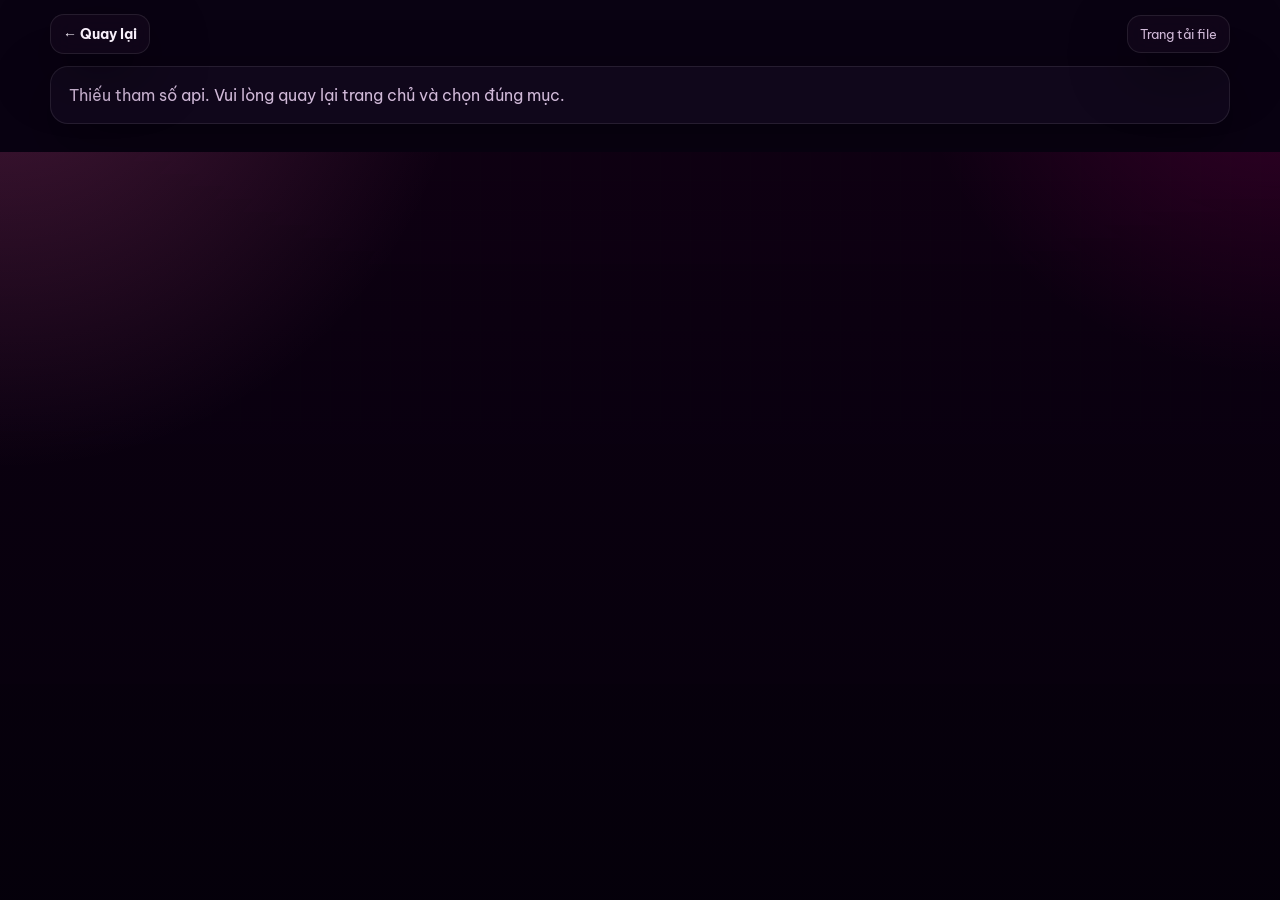
<file: download.html>
<!DOCTYPE html>
<html lang="vi">
<head>
  <meta charset="UTF-8" />
  <meta name="viewport" content="width=device-width, initial-scale=1.0" />
  <title>PminMod | Download</title>
	<link rel="icon" href="icon.ico" type="image/x-icon">
  <link href="https://fonts.googleapis.com/css2?family=Be+Vietnam+Pro:wght@400;500;600;700;800&display=swap" rel="stylesheet">
  <link rel="stylesheet" href="style/download.css">
</head>
<body>
  <video class="bg-video" autoplay muted loop playsinline>
    <source src="https://pminmod.site/ai_check_sub/vidpmin.mp4" type="video/mp4">
  </video>
  <div class="bg-overlay"></div>
  <div class="grid-overlay"></div>

  <div class="wrap">
    <div class="topbar">
      <a class="back" href="index.html">← Quay lại</a>
      <div class="top-pill">Trang tải file</div>
    </div>

    <div id="app" class="loading-box">
      <div class="sk sk-media"></div>
      <div class="sk sk-line lg"></div>
      <div class="sk sk-line md"></div>
      <div class="sk sk-line sm"></div>
    </div>
  </div>

  <script>
    const DATA_FILE = 'data.json';
    const CMT_FILE = 'cmt.json';
    const app = document.getElementById('app');

    function escapeHtml(str = '') {
      return String(str)
        .replace(/&/g, '&amp;')
        .replace(/</g, '&lt;')
        .replace(/>/g, '&gt;')
        .replace(/"/g, '&quot;')
        .replace(/'/g, '&#039;');
    }

    function getParam(name) {
      return new URL(window.location.href).searchParams.get(name);
    }

    function getYoutubeId(url = '') {
      const patterns = [
        /(?:youtube\.com\/watch\?v=)([a-zA-Z0-9_-]{11})/,
        /(?:youtu\.be\/)([a-zA-Z0-9_-]{11})/,
        /(?:youtube\.com\/embed\/)([a-zA-Z0-9_-]{11})/,
        /(?:youtube\.com\/shorts\/)([a-zA-Z0-9_-]{11})/
      ];

      for (const pattern of patterns) {
        const match = url.match(pattern);
        if (match) return match[1];
      }

      try {
        const parsed = new URL(url);
        return parsed.searchParams.get('v');
      } catch {
        return null;
      }
    }

    function normalizeGithubVideo(url = '') {
      if (!url.includes('github.com') || !url.includes('/blob/')) return url;
      return url.replace('github.com', 'raw.githubusercontent.com').replace('/blob/', '/');
    }

    function isVideoFile(url = '') {
      return /\.(mp4|webm|ogg|mov)(\?.*)?$/i.test(url);
    }

    function normalizeItem(item) {
      return {
        key: item.key || '',
        title: item['tiêu đề'] || item.title || 'Chưa có tiêu đề',
        category: item.category || 'mod-lẻ',
        video: item['link video youtube'] || item.video || '',
        download: item['link tải file'] || item.download || '#',
        thumbnail: item.thumbnail || ''
      };
    }

    function maskWord(word = '') {
      if (word.length <= 2) return word[0] + '*';
      if (word.length <= 4) return word.slice(0, 1) + '***';
      return word.slice(0, 2) + '***' + word.slice(-2);
    }

    function maskName(name = 'User') {
      const parts = name.trim().split(/\s+/);
      return parts.map(maskWord).join(' ');
    }

    function getInitials(name = 'U') {
      return name
        .trim()
        .split(/\s+/)
        .slice(0, 2)
        .map(x => x[0]?.toUpperCase() || '')
        .join('') || 'U';
    }

    function seededHash(str = '') {
      let h = 0;
      for (let i = 0; i < str.length; i++) {
        h = (h * 31 + str.charCodeAt(i)) >>> 0;
      }
      return h;
    }

    function mulberry32(a) {
      return function() {
        let t = a += 0x6D2B79F5;
        t = Math.imul(t ^ (t >>> 15), t | 1);
        t ^= t + Math.imul(t ^ (t >>> 7), t | 61);
        return ((t ^ (t >>> 14)) >>> 0) / 4294967296;
      };
    }

    function shuffleSeeded(array, seed) {
      const arr = [...array];
      const rand = mulberry32(seed || 1);
      for (let i = arr.length - 1; i > 0; i--) {
        const j = Math.floor(rand() * (i + 1));
        [arr[i], arr[j]] = [arr[j], arr[i]];
      }
      return arr;
    }

    function formatTimeAgo(minOffset = 1) {
      if (minOffset < 60) return `${minOffset} phút trước`;
      const h = Math.floor(minOffset / 60);
      if (h < 24) return `${h} giờ trước`;
      const d = Math.floor(h / 24);
      return `${d} ngày trước`;
    }

    function renderMedia(item) {
      const ytId = getYoutubeId(item.video);
      const videoUrl = normalizeGithubVideo(item.video || '');

      if (ytId) {
        return `
          <div class="badge">YouTube</div>
          <iframe
            src="https://www.youtube.com/embed/${ytId}?rel=0&playsinline=1"
            title="${escapeHtml(item.title)}"
            allow="accelerometer; autoplay; clipboard-write; encrypted-media; gyroscope; picture-in-picture; web-share"
            allowfullscreen>
          </iframe>
        `;
      }

      if (isVideoFile(videoUrl)) {
        return `
          <div class="badge">Video</div>
          <video controls preload="metadata" playsinline>
            <source src="${escapeHtml(videoUrl)}">
          </video>
        `;
      }

      if (item.thumbnail) {
        return `
          <div class="badge">Thumbnail</div>
          <img src="${escapeHtml(item.thumbnail)}" alt="${escapeHtml(item.title)}">
        `;
      }

      return `<div class="preview-empty">Không có preview</div>`;
    }

    function normalizeComment(c, index = 0) {
      return {
        id: c.id || `cmt-${index + 1}`,
        name: c.name || 'User ẩn danh',
        text: c.text || '',
        avatar: c.avatar || '',
        image: c.image || '',
        replies: Array.isArray(c.replies) ? c.replies : [],
        likes: typeof c.likes === 'number' ? c.likes : Math.floor(Math.random() * 80) + 1,
        time: c.time || ''
      };
    }

    function renderReply(reply) {
      const masked = maskName(reply.name);
      const avatar = reply.avatar
        ? `<img src="${escapeHtml(reply.avatar)}" alt="${escapeHtml(masked)}">`
        : escapeHtml(getInitials(reply.name));

      return `
        <div class="reply">
          <div class="avatar small">${avatar}</div>
          <div class="comment-body">
            <div class="comment-top">
              <div class="comment-name">${escapeHtml(masked)}</div>
              <div class="comment-time">${escapeHtml(reply.time)}</div>
            </div>
            <div class="comment-text">${escapeHtml(reply.text)}</div>
            ${reply.image ? `<img class="comment-img" src="${escapeHtml(reply.image)}" alt="reply image">` : ''}
            <div class="comment-actions">
              <span>Thích</span>
              <span>Phản hồi</span>
            </div>
          </div>
        </div>
      `;
    }

    function renderComment(comment) {
      const masked = maskName(comment.name);
      const avatar = comment.avatar
        ? `<img src="${escapeHtml(comment.avatar)}" alt="${escapeHtml(masked)}">`
        : escapeHtml(getInitials(comment.name));

      return `
        <div class="comment-card" data-comment-id="${escapeHtml(comment.id)}">
          <div class="avatar">${avatar}</div>

          <div class="comment-body">
            <div class="comment-top">
              <div class="comment-name">${escapeHtml(masked)}</div>
              <div class="comment-time">${escapeHtml(comment.time)}</div>
            </div>

            <div class="comment-text">${escapeHtml(comment.text)}</div>
            ${comment.image ? `<img class="comment-img" src="${escapeHtml(comment.image)}" alt="comment image">` : ''}

            <div class="comment-actions">
              <span>👍 ${comment.likes}</span>
              <span>Phản hồi</span>
              <span>Hữu ích</span>
            </div>

            ${comment.replies.length ? `
              <div class="reply-list">
                ${comment.replies.map(renderReply).join('')}
              </div>
            ` : ''}
          </div>
        </div>
      `;
    }

    function buildCommentPool(rawComments, itemKey) {
      const normalized = rawComments.map(normalizeComment);

      const byKey = normalized.filter(c => {
        if (!c.postKeys) return true;
        return Array.isArray(c.postKeys) && c.postKeys.includes(itemKey);
      });

      const pool = byKey.length ? byKey : normalized;
      const seed = seededHash(itemKey);
      const shuffled = shuffleSeeded(pool, seed);

      return shuffled.map((c, i) => ({
        ...c,
        likes: c.likes ?? (10 + ((seed + i * 17) % 90)),
        time: c.time || formatTimeAgo(2 + ((seed + i * 13) % 240)),
        replies: (c.replies || []).map((r, idx) => ({
          name: r.name || 'User',
          text: r.text || '',
          avatar: r.avatar || '',
          image: r.image || '',
          time: r.time || formatTimeAgo(4 + ((seed + idx * 7) % 180))
        }))
      }));
    }

    function createFakeRealtimeComment(seedBase, count) {
      const names = ['An Mod', 'Huy Gamer', 'Linh Cute', 'Kha Mobile', 'Mi***na', 'Tuấn Test'];
      const texts = [
        'Mới tải xong, chạy ổn nha.',
        'Ai máy yếu vẫn dùng được nhé.',
        'Bản này đẹp thật đó admin.',
        'Có reup thêm bản khác không ạ?',
        'Mình vừa test, chưa thấy lỗi.',
        'Video xem trước rõ dễ chọn thật.'
      ];

      const rand = mulberry32(seedBase + count * 99);
      const name = names[Math.floor(rand() * names.length)];
      const text = texts[Math.floor(rand() * texts.length)];

      return {
        id: `rt-${Date.now()}-${count}`,
        name,
        text,
        avatar: '',
        image: '',
        likes: Math.floor(rand() * 20) + 1,
        time: 'vừa xong',
        replies: []
      };
    }

    function setupCommentsUI(commentPool) {
      const listEl = document.getElementById('commentList');
      const loadMoreBtn = document.getElementById('loadMoreBtn');
      const fakeForm = document.getElementById('fakeCommentForm');
      const fakeInput = document.getElementById('fakeCommentInput');

      let shown = 0;
      const step = 4;
      const seed = commentPool.length ? seededHash(commentPool[0].id + shown) : 1;

      function renderNextBatch() {
        const batch = commentPool.slice(shown, shown + step);
        if (!batch.length) {
          loadMoreBtn.classList.add('hidden');
          return;
        }

        listEl.insertAdjacentHTML('beforeend', batch.map(renderComment).join(''));
        shown += batch.length;

        if (shown >= commentPool.length) {
          loadMoreBtn.classList.add('hidden');
        }
      }

      renderNextBatch();

      loadMoreBtn.addEventListener('click', renderNextBatch);

      fakeForm.addEventListener('submit', (e) => {
        e.preventDefault();
        const value = fakeInput.value.trim();
        if (!value) return;

        const fake = {
          id: `self-${Date.now()}`,
          name: 'Người dùng mới',
          text: value,
          avatar: '',
          image: '',
          likes: 0,
          time: 'vừa xong',
          replies: [
            {
              name: 'Admin hỗ trợ',
              text: 'Mình đã ghi nhận, bạn tải thử bản mới nhất nhé.',
              avatar: '',
              image: '',
              time: '1 phút trước'
            }
          ]
        };

        listEl.insertAdjacentHTML('afterbegin', renderComment(fake));
        fakeInput.value = '';
      });

      let realtimeCount = 0;
      setInterval(() => {
        if (realtimeCount >= 3) return;
        realtimeCount += 1;
        const fakeRealtime = createFakeRealtimeComment(seed, realtimeCount);
        listEl.insertAdjacentHTML('afterbegin', renderComment(fakeRealtime));
      }, 18000);

      const sentinel = document.getElementById('commentSentinel');
      if ('IntersectionObserver' in window) {
        const observer = new IntersectionObserver((entries) => {
          if (entries[0].isIntersecting && shown < commentPool.length) {
            renderNextBatch();
          }
        }, { rootMargin: '180px' });

        observer.observe(sentinel);
      }
    }

    function renderError(message) {
      app.className = 'error-box';
      app.innerHTML = escapeHtml(message);
    }

    async function init() {
      const apiKey = getParam('api');

      if (!apiKey) {
        renderError('Thiếu tham số api. Vui lòng quay lại trang chủ và chọn đúng mục.');
        return;
      }

      try {
        const [dataRes, cmtRes] = await Promise.all([
          fetch(DATA_FILE, { cache: 'no-store' }),
          fetch(CMT_FILE, { cache: 'no-store' })
        ]);

        if (!dataRes.ok) throw new Error('Không đọc được data.json');
        if (!cmtRes.ok) throw new Error('Không đọc được cmt.json');

        const rawData = await dataRes.json();
        const rawComments = await cmtRes.json();

        const items = rawData.map(normalizeItem);
        const item = items.find(x => String(x.key) === String(apiKey));

        if (!item) {
          renderError(`Không tìm thấy dữ liệu cho key: ${apiKey}`);
          return;
        }

        const commentPool = buildCommentPool(rawComments, item.key);

        app.className = '';
        app.innerHTML = `
          <div class="layout">
            <section class="panel">
              <div class="preview">${renderMedia(item)}</div>

              <div class="body">
                <h1 class="title">${escapeHtml(item.title)}</h1>
                <p class="text">Đây là trang tải file riêng cho mục này. Bên dưới là khu bình luận mô phỏng kiểu mạng xã hội để trang nhìn tự nhiên hơn.</p>

                <div class="row">
                  <span class="pill">Key: ${escapeHtml(item.key)}</span>
                  <span class="pill">Danh mục: ${escapeHtml(item.category)}</span>
                </div>

                <div class="section">
                  <h2 class="section-title">Tham gia bình luận</h2>

                  <form id="fakeCommentForm" class="fake-login-box">
                    <div class="fake-user">
                      <div class="avatar gradient">U</div>
                      <div>
                        <div class="fake-user-name">Tài khoản khách</div>
                        <div class="fake-user-sub">Đăng nhập mô phỏng để bình luận</div>
                      </div>
                    </div>

                    <textarea id="fakeCommentInput" class="fake-textarea" placeholder="Viết bình luận của bạn..."></textarea>

                    <div class="fake-actions">
                      <button type="button" class="ghost-btn">Đăng nhập giả</button>
                      <button type="submit" class="submit-btn">Gửi bình luận</button>
                    </div>
                  </form>
                </div>

                <div class="section">
                  <h2 class="section-title">Bình luận nổi bật</h2>
                  <div id="commentList" class="comments"></div>
                  <div id="commentSentinel"></div>
                  <button id="loadMoreBtn" class="load-more-btn" type="button">Xem thêm bình luận</button>
                </div>
              </div>
            </section>

            <aside class="panel">
              <div class="body">
                <h2 class="section-title side-title">Tải file mod</h2>
                <p class="text">Bấm nút dưới đây để mở link tải file đã khai báo trong JSON.</p>

                <a class="download-btn" href="${escapeHtml(item.download)}" target="_blank" rel="noopener noreferrer">Tải file ngay</a>
                <a class="secondary-btn" href="${escapeHtml(item.video || '#')}" target="_blank" rel="noopener noreferrer">Mở video gốc</a>

                <div class="info-box"><b>Link video:</b><br>${escapeHtml(item.video || 'Không có')}</div>
                <div class="info-box"><b>Link tải:</b><br>${escapeHtml(item.download)}</div>
                <div class="info-box"><b>Ghi chú:</b><br>Khu bình luận đang lấy từ <code>cmt.json</code>, có random theo từng key để hạn chế trùng lặp quá nhiều giữa các bài.</div>
              </div>
            </aside>
          </div>
        `;

        setupCommentsUI(commentPool);
      } catch (err) {
        renderError(err.message || 'Đã xảy ra lỗi.');
      }
    }

    init();
  </script>
</body>
</html>
</file>
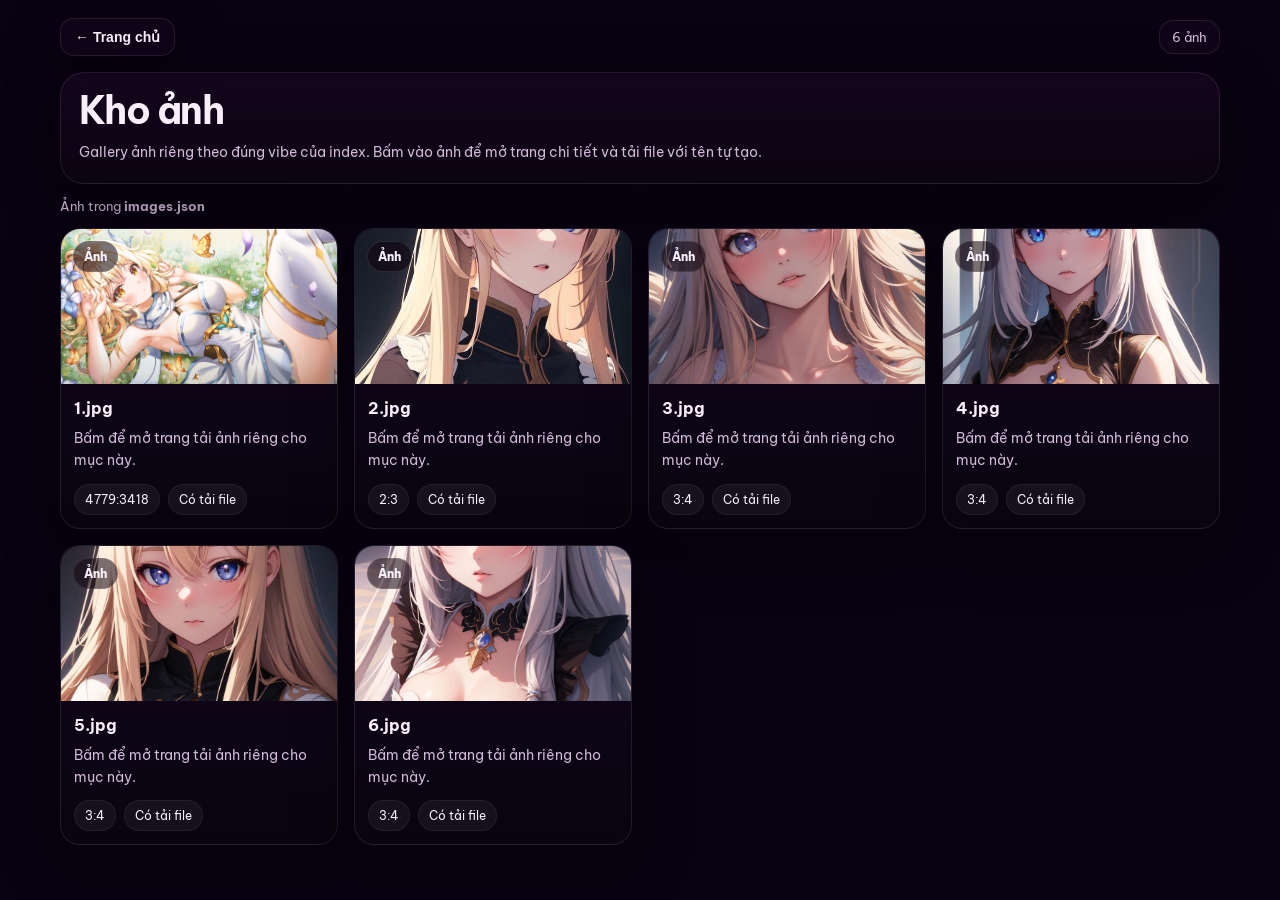
<file: ai/gallery.html>
<!DOCTYPE html>
<html lang="vi">
	<head>
		<meta charset="UTF-8" />
		<meta name="viewport" content="width=device-width, initial-scale=1.0" />
		<title>Pmin Gi | Gallery</title>
		<link rel="icon" href="../icon.ico" type="image/x-icon">
			<link href="https://fonts.googleapis.com/css2?family=Be+Vietnam+Pro:wght@400;500;600;700;800&display=swap" rel="stylesheet">
				<link rel="stylesheet" href="style/src-gallery.css">
</head>
	<body>
		<video class="bg-video" autoplay="" muted="" loop="" playsinline="">
			<source src="https://pminmod.site/ai_check_sub/vidpmin.mp4" type="video/mp4" />
		</video>
		<div class="bg-overlay"></div>
		<div class="grid-overlay"></div>

		<div class="app">
			<main class="main">
				<div class="topbar">
					<button id="backBtn" class="back-btn" type="button">← Trang chủ</button>
					<div class="topbar-right">
						<div id="countText" class="stat-pill">Đang tải...</div>
					</div>
				</div>

				<section class="hero" id="heroBox">
					<h2>Kho ảnh</h2>
					<p>
						Gallery ảnh riêng theo đúng vibe của index. Bấm vào ảnh để mở trang chi tiết và tải file với tên tự tạo.
					</p>
				</section>

				<div id="galleryPage">
					<div class="toolbar-inline">
						<div class="left">
							<div class="category-text">
								Ảnh trong <b>images.json</b>
							</div>
						</div>
					</div>

					<div id="grid" class="grid"></div>
				</div>

				<div id="detailPage" class="hidden">
					<div class="toolbar-inline">
						<div class="left">
							<div id="detailMeta" class="category-text">Chi tiết ảnh</div>
						</div>
					</div>

					<section class="detail-card">
						<div class="detail-media">
							<img id="img" alt="Ảnh chi tiết" />
						</div>

						<div class="detail-content">
							<h3 id="name" class="detail-title"></h3>
							<p class="detail-desc">Ảnh được hiển thị trọn khung, không cắt mất phần nào. Bấm nút dưới để tải trực tiếp về máy.</p>

							<div id="detailInfoRow" class="meta-row"></div>

							<div class="row">
								<button id="downloadBtn" class="btn primary" type="button">⬇ Tải ảnh</button>
							</div>
						</div>
					</section>
				</div>

				<div id="errorBox" class="message hidden"></div>
			</main>
		</div>

		<script>
			const IMAGE_DIR = 'src/';
			const JSON_FILE = 'images.json';

			let images = [];
			const imageInfoCache = new Map();

			const galleryPage = document.getElementById('galleryPage');
			const detailPage = document.getElementById('detailPage');
			const gridEl = document.getElementById('grid');
			const imgEl = document.getElementById('img');
			const nameEl = document.getElementById('name');
			const detailMeta = document.getElementById('detailMeta');
			const detailInfoRow = document.getElementById('detailInfoRow');
			const downloadBtn = document.getElementById('downloadBtn');
			const backBtn = document.getElementById('backBtn');
			const countText = document.getElementById('countText');
			const errorBox = document.getElementById('errorBox');
			const heroBox = document.getElementById('heroBox');

			function getParam(name) {
			return new URL(window.location.href).searchParams.get(name);
			}

			function setParam(name, value) {
			const url = new URL(window.location.href);
			if (value) url.searchParams.set(name, value);
			else url.searchParams.delete(name);
			history.pushState({}, '', url);
			}

			function escapeHtml(str = '') {
			return String(str)
			.replace(/&/g, '&amp;')
			.replace(/</g, '&lt;')
			.replace(/>/g, '&gt;')
			.replace(/"/g, '&quot;')
			.replace(/'/g, '&#039;');
			}

			function gcd(a, b) {
			a = Math.abs(a);
			b = Math.abs(b);
			while (b) {
			const t = b;
			b = a % b;
			a = t;
			}
			return a || 1;
			}

			function getAspectRatioText(width, height) {
			if (!width || !height) return 'Chưa rõ tỉ lệ';
			const d = gcd(width, height);
			return `${width / d}:${height / d}`;
			}

			function getImageUrl(file) {
			return IMAGE_DIR + encodeURIComponent(file);
			}

			function getCleanFileName(name = '') {
			return String(name).split('?')[0];
			}

			async function getImageSize(src) {
			if (imageInfoCache.has(src)) {
			return imageInfoCache.get(src);
			}

			const promise = new Promise((resolve) => {
			const img = new Image();
			img.onload = () => {
			resolve({
			width: img.naturalWidth,
			height: img.naturalHeight,
			ratioText: getAspectRatioText(img.naturalWidth, img.naturalHeight)
			});
			};
			img.onerror = () => {
			resolve({
			width: 0,
			height: 0,
			ratioText: 'Chưa rõ tỉ lệ'
			});
			};
			img.src = src;
			});

			imageInfoCache.set(src, promise);
			return promise;
			}

			async function loadImages() {
			const res = await fetch(JSON_FILE, { cache: 'no-store' });
			if (!res.ok) throw new Error('Không đọc được images.json');
			images = await res.json();
			if (!Array.isArray(images)) {
			throw new Error('images.json phải là một mảng tên file ảnh');
			}
			}

			function updateCount() {
			countText.textContent = `${images.length} ảnh`;
			}

			function updateBackButton() {
			const img = getParam('img');
			backBtn.textContent = img ? '← Quay lại gallery' : '← Trang chủ';
			}

			async function renderGallery() {
			gridEl.innerHTML = images.map(file => `
			<a class="card" href="?img=${encodeURIComponent(file)}" data-file="${encodeURIComponent(file)}">
				<div class="media">
					<div class="badge">Ảnh</div>
					<img src="${getImageUrl(file)}" alt="${escapeHtml(file)}" loading="lazy">
                  </div>
				<div class="content">
					<h3 class="title">${escapeHtml(file)}</h3>
					<p class="desc">Bấm để mở trang tải ảnh riêng cho mục này.</p>
					<div class="row">
						<span class="pill ratio-pill">Đang đọc tỉ lệ...</span>
						<span class="pill">Có tải file</span>
					</div>
				</div>
			</a>
			`).join('');

			const cards = [...gridEl.querySelectorAll('.card')];

			cards.forEach(card => {
			card.addEventListener('click', (e) => {
			e.preventDefault();
			const file = decodeURIComponent(card.dataset.file);
			openDetail(file);
			});
			});

			for (const card of cards) {
			const file = decodeURIComponent(card.dataset.file);
			const src = getImageUrl(file);
			const info = await getImageSize(src);
			const ratioPill = card.querySelector('.ratio-pill');
			if (ratioPill) {
			ratioPill.textContent = info.ratioText;
			}
			}
			}

			async function openDetail(file) {
			setParam('img', file);

			heroBox.classList.add('hidden');
			galleryPage.classList.add('hidden');
			detailPage.classList.remove('hidden');

			const imageUrl = getImageUrl(file);

			nameEl.textContent = file;
			detailMeta.textContent = `Chi tiết: ${file}`;
			imgEl.src = imageUrl;
			imgEl.alt = file;

			detailInfoRow.innerHTML = `
			<span class="meta-pill">Đang đọc tỉ lệ...</span>
			`;

			const info = await getImageSize(imageUrl);
			detailInfoRow.innerHTML = `
			<span class="meta-pill">Tỉ lệ: ${escapeHtml(info.ratioText)}</span>
			<span class="meta-pill">Kích thước: ${info.width} × ${info.height}</span>
			<span class="meta-pill">Không crop ảnh</span>
			`;

			downloadBtn.onclick = () => {
			downloadImage(imageUrl, file, downloadBtn);
			};

			updateBackButton();
			window.scrollTo({ top: 0, behavior: 'smooth' });
			}

			function openGallery() {
			setParam('img', '');

			detailPage.classList.add('hidden');
			galleryPage.classList.remove('hidden');
			heroBox.classList.remove('hidden');

			updateBackButton();
			window.scrollTo({ top: 0, behavior: 'smooth' });
			}

			async function downloadImage(url, name, btn) {
			const old = btn.innerText;

			try {
			btn.disabled = true;
			btn.innerText = 'Đang tải...';

			const res = await fetch(url);
			if (!res.ok) throw new Error();

			const blob = await res.blob();
			const objUrl = URL.createObjectURL(blob);

			let ext = 'jpg';
			const cleanName = getCleanFileName(name);
			const parts = cleanName.split('.');
			if (parts.length > 1) {
			ext = parts.pop().toLowerCase();
			}

			const now = new Date();
			const date =
			now.getFullYear() + '-' +
			String(now.getMonth() + 1).padStart(2, '0') + '-' +
			String(now.getDate()).padStart(2, '0');

			const random = Math.random().toString(36).substring(2, 7).toUpperCase();
			const fileName = `pminmod-${date}-${random}.${ext}`;

			const a = document.createElement('a');
			a.href = objUrl;
			a.download = fileName;
			document.body.appendChild(a);
			a.click();
			a.remove();

			URL.revokeObjectURL(objUrl);
			btn.innerText = '✔ Đã tải';
			} catch (err) {
			console.error(err);
			btn.innerText = '⚠ Lỗi tải';
			}

			setTimeout(() => {
			btn.innerText = old;
			btn.disabled = false;
			}, 1500);
			}

			function handleBack() {
			const img = getParam('img');
			if (img) {
			openGallery();
			} else {
			window.location.href = '../index.html';
			}
			}

			async function init() {
			try {
			await loadImages();
			updateCount();

			const file = getParam('img');
			await renderGallery();

			if (file && images.includes(file)) {
			await openDetail(file);
			} else {
			openGallery();
			}

			backBtn.onclick = handleBack;
			} catch (err) {
			console.error(err);
			errorBox.classList.remove('hidden');
			errorBox.textContent = err.message || 'Đã xảy ra lỗi.';
			heroBox.classList.add('hidden');
			galleryPage.classList.add('hidden');
			detailPage.classList.add('hidden');
			countText.textContent = 'Lỗi';
			}
			}

			window.addEventListener('popstate', async () => {
			const file = getParam('img');
			if (file && images.includes(file)) {
			await openDetail(file);
			} else {
			openGallery();
			}
			});

			init();
		</script>
	</body>
</html>
</file>
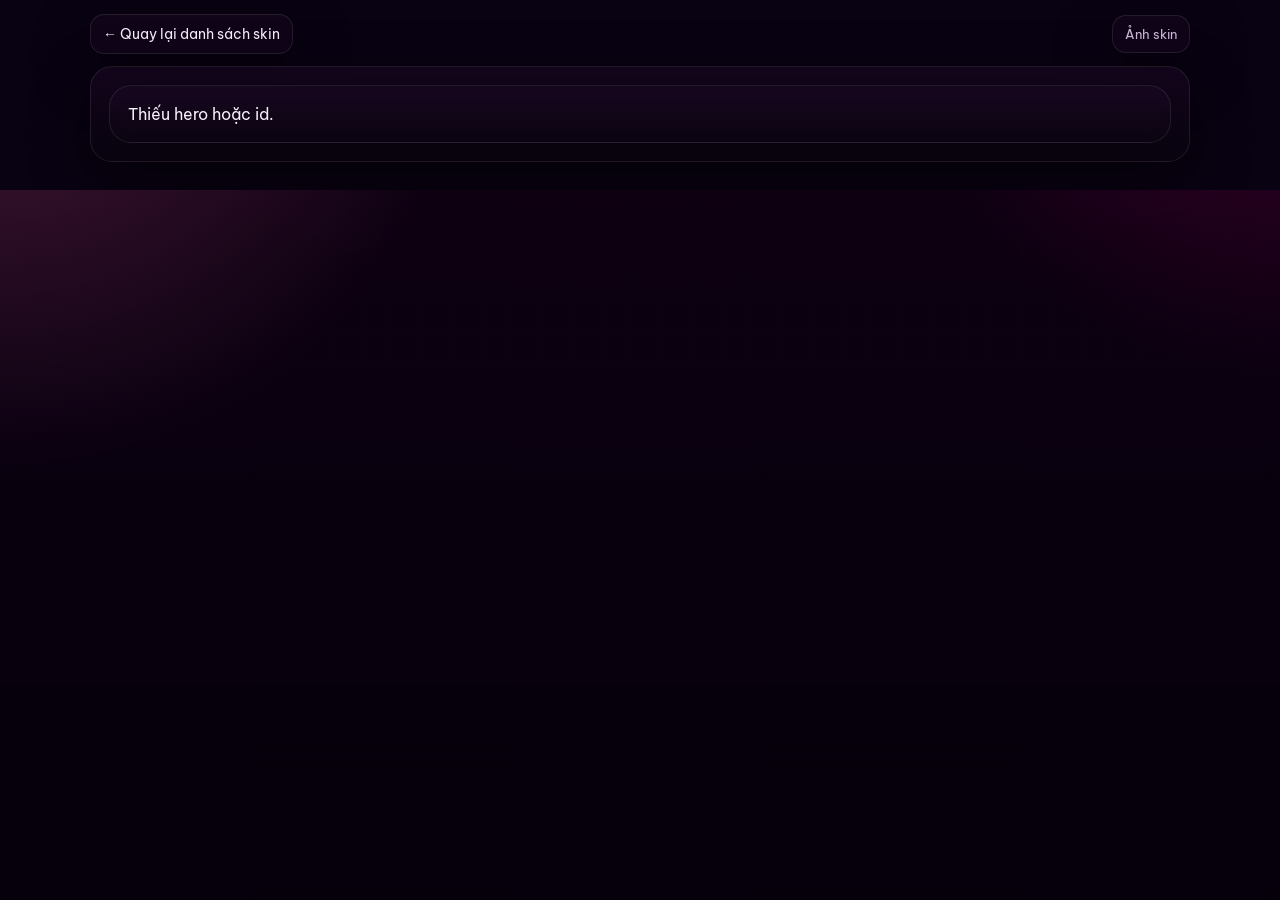
<file: lq/skin-detail.html>
<!DOCTYPE html>
<html lang="vi">
	<head>
		<meta charset="UTF-8" />
		<meta name="viewport" content="width=device-width, initial-scale=1.0" />
		<title>Pmin Gi | Ảnh skin</title>
		<link rel="icon" href="../icon.ico" type="image/x-icon">
			<link href="https://fonts.googleapis.com/css2?family=Be+Vietnam+Pro:wght@400;500;600;700;800&display=swap" rel="stylesheet">
				<style>
					:root {
					--bg-dark: #090212;
					--panel: rgba(20, 7, 28, 0.74);
					--panel-2: rgba(18, 9, 30, 0.86);
					--text: #f7effa;
					--muted: #d0b9d8;
					--line: rgba(255,255,255,0.09);
					--pink: #ff5db1;
					--pink-2: #ff8ec8;
					--shadow: 0 20px 60px rgba(0,0,0,0.38);
					--glow: 0 0 0 1px rgba(255, 93, 177, 0.16), 0 0 24px rgba(255, 93, 177, 0.18), 0 16px 40px rgba(0,0,0,0.28);
					}

					* {
					box-sizing: border-box;
					}

					html, body {
					margin: 0;
					min-height: 100%;
					font-family: 'Be Vietnam Pro', Arial, Helvetica, sans-serif;
					color: var(--text);
					background: var(--bg-dark);
					overflow-x: hidden;
					}

					body {
					position: relative;
					}

					a {
					color: inherit;
					text-decoration: none;
					}

					.bg-video {
					position: fixed;
					inset: 0;
					width: 100%;
					height: 100%;
					object-fit: cover;
					z-index: -3;
					opacity: 0.34;
					pointer-events: none;
					filter: saturate(1.12) brightness(0.92);
					}

					.bg-overlay {
					position: fixed;
					inset: 0;
					z-index: -2;
					pointer-events: none;
					background: radial-gradient(circle at top left, rgba(255, 105, 180, 0.24), transparent 30%), radial-gradient(circle at top right, rgba(255, 0, 150, 0.18), transparent 24%), linear-gradient(180deg, rgba(20, 0, 20, 0.70) 0%, rgba(10, 0, 15, 0.84) 50%, rgba(5, 0, 10, 0.94) 100%);
					}

					.grid-overlay {
					position: fixed;
					inset: 0;
					z-index: -1;
					pointer-events: none;
					background-image: linear-gradient(rgba(255,255,255,0.016) 1px, transparent 1px), linear-gradient(90deg, rgba(255,255,255,0.016) 1px, transparent 1px);
					background-size: 30px 30px;
					mask-image: linear-gradient(to bottom, rgba(255,255,255,0.28), transparent 85%);
					}

					.wrap {
					width: min(1100px, calc(100% - 24px));
					margin: 0 auto;
					padding: 14px 0 28px;
					}

					.topbar {
					display: flex;
					align-items: center;
					justify-content: space-between;
					gap: 10px;
					margin-bottom: 12px;
					}

					.back-btn,
					.top-pill,
					.badge {
					padding: 10px 12px;
					border-radius: 14px;
					border: 1px solid var(--line);
					background: var(--panel);
					box-shadow: var(--shadow);
					backdrop-filter: blur(12px);
					font-size: 14px;
					}

					.top-pill,
					.badge {
					color: var(--muted);
					font-size: 13px;
					}

					.loading-box,
					.error-box,
					.detail-card {
					border-radius: 22px;
					border: 1px solid var(--line);
					background: linear-gradient(180deg, rgba(25, 8, 34, 0.72), rgba(11, 4, 17, 0.80));
					box-shadow: var(--shadow);
					backdrop-filter: blur(12px);
					}

					.loading-box,
					.error-box {
					padding: 18px;
					}

					.detail-card {
					overflow: hidden;
					}

					.image-wrap {
					aspect-ratio: 16 / 9;
					background: #140712;
					}

					.image-wrap img {
					width: 100%;
					height: 100%;
					object-fit: cover;
					display: block;
					}

					.detail-body {
					padding: 18px;
					}

					.badge-row {
					display: flex;
					flex-wrap: wrap;
					gap: 10px;
					margin-bottom: 14px;
					}

					.detail-body h1 {
					margin: 0 0 10px;
					font-size: clamp(28px, 4vw, 40px);
					line-height: 1.08;
					}

					.detail-body p {
					margin: 0;
					color: var(--muted);
					line-height: 1.7;
					font-size: 14px;
					}

					.download-btn {
					display: inline-flex;
					margin-top: 16px;
					padding: 12px 16px;
					border-radius: 14px;
					background: linear-gradient(135deg, var(--pink), var(--pink-2));
					color: #2a0419;
					font-weight: 800;
					text-decoration: none;
					box-shadow: var(--glow);
					border: none;
					cursor: pointer;
					}

					.download-btn:disabled {
					opacity: 0.75;
					cursor: not-allowed;
					}

					@media (max-width: 720px) {
					.wrap {
					width: min(100% - 16px, 1100px);
					padding: 10px 0 20px;
					}

					.topbar {
					flex-wrap: wrap;
					}

					.detail-body {
					padding: 14px;
					}

					.detail-body h1 {
					font-size: 24px;
					}
					}
				</style>
			</head>
	<body>
		<video class="bg-video" autoplay="" muted="" loop="" playsinline="">
			<source src="https://pminmod.site/ai_check_sub/vidpmin.mp4" type="video/mp4" />
		</video>
		<div class="bg-overlay"></div>
		<div class="grid-overlay"></div>

		<div class="wrap">
			<div class="topbar">
				<a id="backBtn" href="skin-gallery.html" class="back-btn">← Quay lại danh sách skin</a>
				<div class="top-pill">Ảnh skin</div>
			</div>

			<div id="app" class="loading-box">Đang tải...</div>
		</div>

		<script>
			const SKINS_FILE = 'skins.json';
			const app = document.getElementById('app');
			const backBtn = document.getElementById('backBtn');

			function escapeHtml(str = '') {
			return String(str)
			.replace(/&/g, '&amp;')
			.replace(/</g, '&lt;')
			.replace(/>/g, '&gt;')
			.replace(/"/g, '&quot;')
			.replace(/'/g, '&#039;');
			}

			function getParam(name) {
			return new URL(window.location.href).searchParams.get(name) || '';
			}

			function slugifyHeroName(name) {
			return name
			.normalize('NFD')
			.replace(/[\u0300-\u036f]/g, '')
			.replace(/đ/g, 'd')
			.replace(/[^a-zA-Z0-9]+/g, '-')
			.replace(/^-+|-+$/g, '')
			.toLowerCase();
			}

			function safeFileName(str = '') {
			return String(str)
			.normalize('NFD')
			.replace(/[\u0300-\u036f]/g, '')
			.replace(/[^a-zA-Z0-9-_ ]+/g, '')
			.trim()
			.replace(/\s+/g, '-');
			}

			function getSkinImageUrl(skinId) {
			return `https://dl.ops.kgtw.garenanow.com/CHT/HeroTrainingLoadingNew_B36/${skinId}.jpg`;
			}

			async function downloadImage(url, filename, buttonEl) {
			const oldText = buttonEl.textContent;

			try {
			buttonEl.disabled = true;
			buttonEl.textContent = 'Đang tải...';

			const res = await fetch(url);

			if (!res.ok) throw new Error('Không tải được ảnh');

			const blob = await res.blob();
			const blobUrl = URL.createObjectURL(blob);

			const a = document.createElement('a');
			a.href = blobUrl;
			a.download = filename;
			document.body.appendChild(a);
			a.click();
			a.remove();

			URL.revokeObjectURL(blobUrl);
			buttonEl.textContent = 'Đã tải';
			} catch (err) {
			const a = document.createElement('a');
			a.href = url;
			a.target = '_blank';
			a.rel = 'noopener';
			document.body.appendChild(a);
			a.click();
			a.remove();

			buttonEl.textContent = 'Mở ảnh...';
			}

			setTimeout(() => {
			buttonEl.textContent = oldText;
			buttonEl.disabled = false;
			}, 1200);
			}

			async function init() {
			const hero = getParam('hero');
			const id = getParam('id');

			if (!hero || !id) {
			app.innerHTML = `<div class="error-box">Thiếu hero hoặc id.</div>`;
			return;
			}

			backBtn.href = `skin-list.html?hero=${encodeURIComponent(slugifyHeroName(hero))}`;

			try {
			const res = await fetch(SKINS_FILE, { cache: 'no-store' });
			if (!res.ok) throw new Error('Không đọc được skins.json');

			const skinsData = await res.json();
			const heroData = skinsData[hero];

			if (!heroData || !heroData[id]) {
			throw new Error('Không tìm thấy skin.');
			}

			const skinName = heroData[id];
			const imageUrl = getSkinImageUrl(id);
			const fileName = `${safeFileName(hero)}-${safeFileName(skinName)}-${id}.jpg`;

			app.className = '';
			app.innerHTML = `
			<section class="detail-card">
				<div class="image-wrap">
					<img
						src="${imageUrl}"
						alt="${escapeHtml(skinName)}"
						loading="lazy"
						onerror="this.src='https://via.placeholder.com/1280x720?text=${encodeURIComponent(id)}';"
                            />
				</div>

				<div class="detail-body">
					<div class="badge-row">
						<span class="badge">Hero: ${escapeHtml(hero)}</span>
						<span class="badge">ID: ${escapeHtml(id)}</span>
					</div>

					<h1>${escapeHtml(skinName)}</h1>
					<p>Trang tải ảnh riêng cho skin này. Ảnh hiển thị theo khung 16:9.</p>

					<button id="downloadBtn" class="download-btn" type="button">
						Tải ảnh
					</button>
				</div>
			</section>
			`;

			const downloadBtn = document.getElementById('downloadBtn');
			downloadBtn.addEventListener('click', () => {
			downloadImage(imageUrl, fileName, downloadBtn);
			});
			} catch (err) {
			app.innerHTML = `<div class="error-box">${escapeHtml(err.message || 'Đã xảy ra lỗi.')}</div>`;
			}
			}

			init();
		</script>
	</body>
</html>
</file>
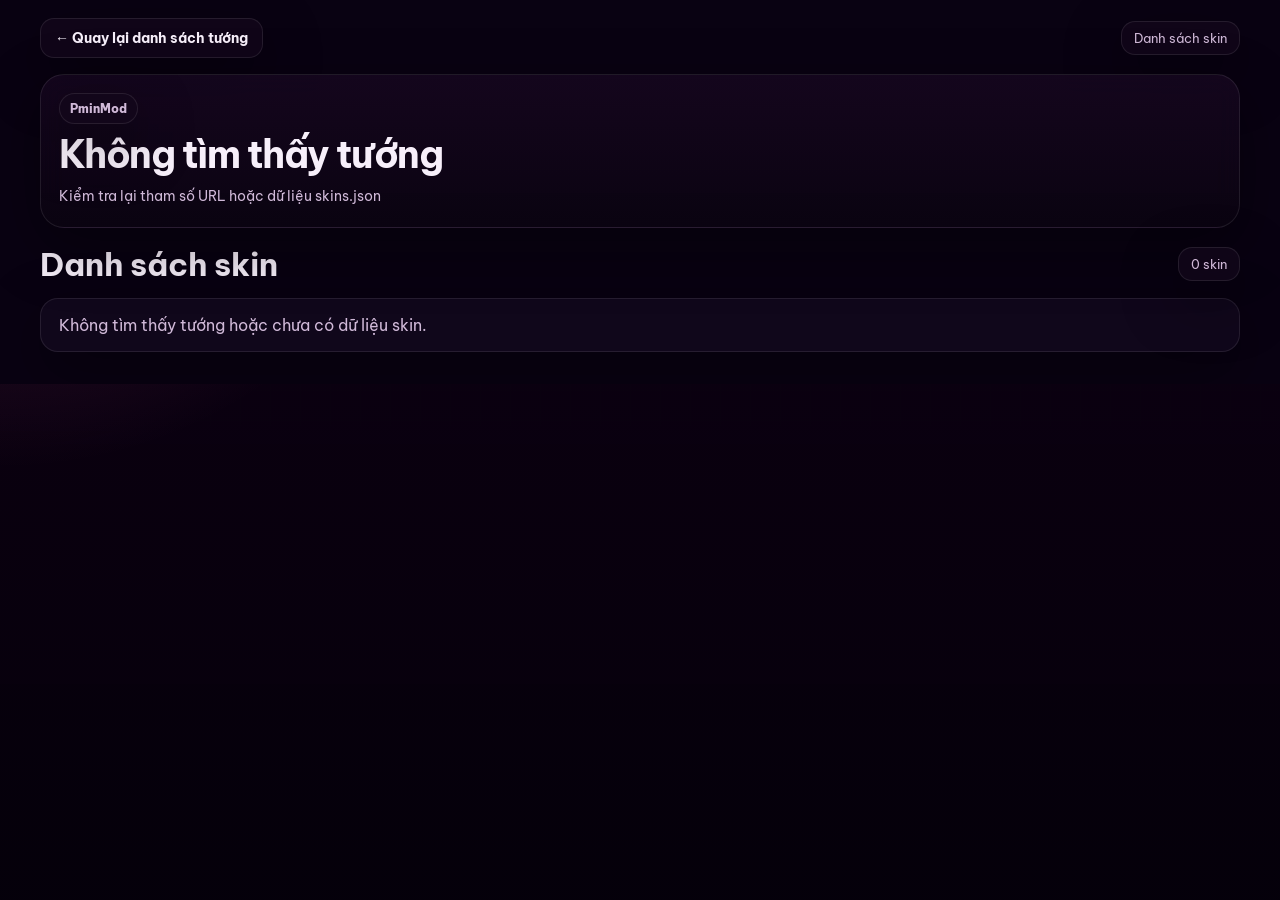
<file: lq/skin-list.html>
<!DOCTYPE html>
<html lang="vi">
<head>
    <meta charset="UTF-8" />
    <meta name="viewport" content="width=device-width, initial-scale=1.0" />
    <title>Pmin Gi | Danh sách skin</title>
    <link rel="icon" href="../icon.ico" type="image/x-icon">
    <link href="https://fonts.googleapis.com/css2?family=Be+Vietnam+Pro:wght@400;500;600;700;800&display=swap" rel="stylesheet">
    <link rel="stylesheet" href="style/skin-gallery.css">
</head>
<body>
    <video class="bg-video" autoplay muted loop playsinline>
        <source src="https://pminmod.site/ai_check_sub/vidpmin.mp4" type="video/mp4" />
    </video>
    <div class="bg-overlay"></div>
    <div class="grid-overlay"></div>

    <div class="wrap">
        <div class="topbar">
            <a href="skin-gallery.html" class="back-btn">← Quay lại danh sách tướng</a>
            <div class="top-pill">Danh sách skin</div>
        </div>

        <section class="hero">
            <div>
                <div class="hero-badge">PminMod</div>
                <h1 id="heroTitle">Đang tải...</h1>
                <p id="heroSubtitle">Vui lòng chờ một chút</p>
            </div>
        </section>

        <div class="section-head">
            <h2>Danh sách skin</h2>
            <span id="skinCount" class="section-tag">Đang tải...</span>
        </div>

        <div id="skinGrid" class="skin-grid"></div>
        <div id="emptyState" class="error-box hidden">Không tìm thấy tướng hoặc chưa có dữ liệu skin.</div>
    </div>

    <script>
        const SKINS_FILE = 'skins.json';

        const heroTitle = document.getElementById('heroTitle');
        const heroSubtitle = document.getElementById('heroSubtitle');
        const skinCount = document.getElementById('skinCount');
        const skinGrid = document.getElementById('skinGrid');
        const emptyState = document.getElementById('emptyState');

        function getParam(name) {
            return new URL(window.location.href).searchParams.get(name) || '';
        }

        function slugifyHeroName(name) {
            return name
                .normalize('NFD')
                .replace(/[\u0300-\u036f]/g, '')
                .replace(/đ/g, 'd')
                .replace(/[^a-zA-Z0-9]+/g, '-')
                .replace(/^-+|-+$/g, '')
                .toLowerCase();
        }

        function escapeHtml(str = '') {
            return String(str)
                .replace(/&/g, '&amp;')
                .replace(/</g, '&lt;')
                .replace(/>/g, '&gt;')
                .replace(/"/g, '&quot;')
                .replace(/'/g, '&#039;');
        }

        function getSkinImageUrl(skinId) {
            return `https://dl.ops.kgtw.garenanow.com/CHT/HeroTrainingLoadingNew_B36/${skinId}.jpg`;
        }

        function findHeroBySlug(skinsData, slug) {
            return Object.keys(skinsData).find(hero => slugifyHeroName(hero) === slug) || null;
        }

        async function init() {
            try {
                const res = await fetch(SKINS_FILE, { cache: 'no-store' });
                if (!res.ok) throw new Error('Không đọc được skins.json');

                const skinsData = await res.json();
                const heroSlug = getParam('hero');
                const heroName = findHeroBySlug(skinsData, heroSlug);

                if (!heroSlug || !heroName || !skinsData[heroName]) {
                    heroTitle.textContent = 'Không tìm thấy tướng';
                    heroSubtitle.textContent = 'Kiểm tra lại tham số URL hoặc dữ liệu skins.json';
                    skinCount.textContent = '0 skin';
                    emptyState.classList.remove('hidden');
                    return;
                }

                const heroSkins = skinsData[heroName];
                const entries = Object.entries(heroSkins);

                heroTitle.textContent = heroName;
                heroSubtitle.textContent = `Tổng cộng ${entries.length} skin`;
                skinCount.textContent = `${entries.length} skin`;

                if (!entries.length) {
                    emptyState.classList.remove('hidden');
                    return;
                }

                skinGrid.innerHTML = entries.map(([skinId, skinName]) => {
                    const detailUrl = `skin-detail.html?hero=${encodeURIComponent(heroName)}&id=${encodeURIComponent(skinId)}`;
                    return `
                        <div class="skin-card">
                            <a class="skin-image-link" href="${detailUrl}">
                                <div class="skin-image-wrap">
                                    <img
                                        src="${getSkinImageUrl(skinId)}"
                                        alt="${escapeHtml(skinName)}"
                                        loading="lazy"
                                        onerror="this.src='https://via.placeholder.com/400x700?text=${encodeURIComponent(skinId)}';"
                                    />
                                </div>
                            </a>
                            <div class="skin-card-body">
                                <div class="skin-id">ID: ${escapeHtml(skinId)}</div>
                                <div class="skin-name">${escapeHtml(skinName)}</div>
                            </div>
                        </div>
                    `;
                }).join('');
            } catch (err) {
                heroTitle.textContent = 'Lỗi tải dữ liệu';
                heroSubtitle.textContent = 'Không thể đọc skins.json';
                skinCount.textContent = 'Lỗi';
                emptyState.textContent = err.message || 'Đã xảy ra lỗi.';
                emptyState.classList.remove('hidden');
                console.error(err);
            }
        }

        init();
    </script>
</body>
</html>
</file>
<file: style/download.css>
:root {
  --bg-dark: #090212;
  --panel: rgba(20, 7, 28, 0.74);
  --panel-2: rgba(18, 9, 30, 0.86);
  --text: #f7effa;
  --muted: #d0b9d8;
  --line: rgba(255,255,255,0.09);
  --pink: #ff5db1;
  --pink-2: #ff8ec8;
  --shadow: 0 20px 60px rgba(0,0,0,0.38);
  --glow: 0 0 0 1px rgba(255, 93, 177, 0.16), 0 0 24px rgba(255, 93, 177, 0.18), 0 16px 40px rgba(0,0,0,0.28);
}

* {
  box-sizing: border-box;
}

html, body {
  margin: 0;
  min-height: 100%;
  font-family: 'Be Vietnam Pro', Arial, Helvetica, sans-serif;
  color: var(--text);
  background: var(--bg-dark);
  overflow-x: hidden;
}

body {
  position: relative;
}

.bg-video {
  position: fixed;
  inset: 0;
  width: 100%;
  height: 100%;
  object-fit: cover;
  z-index: -3;
  opacity: 0.34;
  pointer-events: none;
  filter: saturate(1.12) brightness(0.92);
}

.bg-overlay {
  position: fixed;
  inset: 0;
  z-index: -2;
  pointer-events: none;
  background:
    radial-gradient(circle at top left, rgba(255, 105, 180, 0.24), transparent 30%),
    radial-gradient(circle at top right, rgba(255, 0, 150, 0.18), transparent 24%),
    linear-gradient(180deg, rgba(20, 0, 20, 0.70) 0%, rgba(10, 0, 15, 0.84) 50%, rgba(5, 0, 10, 0.94) 100%);
}

.grid-overlay {
  position: fixed;
  inset: 0;
  z-index: -1;
  pointer-events: none;
  background-image:
    linear-gradient(rgba(255,255,255,0.016) 1px, transparent 1px),
    linear-gradient(90deg, rgba(255,255,255,0.016) 1px, transparent 1px);
  background-size: 30px 30px;
  mask-image: linear-gradient(to bottom, rgba(255,255,255,0.28), transparent 85%);
}

.wrap {
  width: min(1180px, calc(100% - 24px));
  margin: 0 auto;
  padding: 14px 0 28px;
}

.topbar {
  display: flex;
  align-items: center;
  justify-content: space-between;
  gap: 10px;
  margin-bottom: 12px;
}

.back {
  display: inline-flex;
  align-items: center;
  gap: 8px;
  padding: 10px 12px;
  border-radius: 14px;
  border: 1px solid var(--line);
  background: var(--panel);
  color: var(--text);
  text-decoration: none;
  box-shadow: var(--shadow);
  backdrop-filter: blur(12px);
  font-weight: 700;
  font-size: 14px;
}

.top-pill {
  padding: 10px 12px;
  border-radius: 14px;
  border: 1px solid var(--line);
  background: var(--panel);
  color: var(--muted);
  box-shadow: var(--shadow);
  backdrop-filter: blur(12px);
  font-size: 13px;
}

.layout {
  display: grid;
  grid-template-columns: 1.1fr 0.9fr;
  gap: 14px;
  align-items: start;
}

.panel {
  border-radius: 22px;
  overflow: hidden;
  border: 1px solid var(--line);
  background: linear-gradient(180deg, rgba(25, 8, 34, 0.72), rgba(11, 4, 17, 0.80));
  box-shadow: var(--shadow);
  backdrop-filter: blur(12px);
}

.preview {
  aspect-ratio: 16 / 9;
  background: #000;
  position: relative;
}

.preview img,
.preview iframe,
.preview video {
  width: 100%;
  height: 100%;
  display: block;
  object-fit: cover;
  border: 0;
}

.preview-empty {
  width: 100%;
  height: 100%;
  display: grid;
  place-items: center;
  color: var(--muted);
}

.badge {
  position: absolute;
  top: 12px;
  left: 12px;
  z-index: 2;
  padding: 7px 10px;
  border-radius: 999px;
  font-size: 12px;
  font-weight: 800;
  background: rgba(16, 3, 14, 0.55);
  border: 1px solid rgba(255,255,255,0.10);
}

.body {
  padding: 16px;
}

.title {
  margin: 0 0 8px;
  font-size: clamp(24px, 3.2vw, 36px);
  line-height: 1.05;
  letter-spacing: -0.03em;
}

.text {
  margin: 0;
  color: var(--muted);
  line-height: 1.7;
  font-size: 14px;
}

.row {
  display: flex;
  flex-wrap: wrap;
  gap: 8px;
  margin-top: 12px;
}

.pill {
  padding: 7px 10px;
  border-radius: 999px;
  font-size: 12px;
  border: 1px solid rgba(255,255,255,0.06);
  background: rgba(255,255,255,0.05);
}

.download-btn,
.secondary-btn,
.load-more-btn,
.ghost-btn,
.submit-btn {
  display: inline-flex;
  align-items: center;
  justify-content: center;
  gap: 8px;
  width: 100%;
  text-decoration: none;
  padding: 13px 15px;
  border-radius: 14px;
  font-weight: 800;
  transition: .18s ease;
  font-size: 14px;
  cursor: pointer;
}

.download-btn,
.submit-btn {
  margin-top: 14px;
  background: linear-gradient(135deg, var(--pink), var(--pink-2));
  color: #2a0419;
  box-shadow: var(--glow);
  border: 0;
}

.secondary-btn,
.ghost-btn,
.load-more-btn {
  margin-top: 10px;
  background: rgba(255,255,255,0.05);
  border: 1px solid var(--line);
  color: var(--text);
}

.download-btn:hover,
.secondary-btn:hover,
.load-more-btn:hover,
.ghost-btn:hover,
.submit-btn:hover {
  transform: translateY(-1px);
}

.info-box {
  margin-top: 14px;
  padding: 14px;
  border-radius: 16px;
  background: rgba(255,255,255,0.04);
  border: 1px solid rgba(255,255,255,0.06);
  color: var(--muted);
  word-break: break-word;
  line-height: 1.65;
  font-size: 13px;
}

.section {
  margin-top: 16px;
}

.section-title {
  margin: 0 0 10px;
  font-size: 18px;
  line-height: 1.2;
}

.side-title {
  font-size: 24px;
  margin-bottom: 8px;
}

.fake-login-box {
  padding: 14px;
  border-radius: 16px;
  background: rgba(255,255,255,0.04);
  border: 1px solid rgba(255,255,255,0.06);
}

.fake-user {
  display: flex;
  align-items: center;
  gap: 10px;
}

.fake-user-name {
  font-size: 14px;
  font-weight: 800;
}

.fake-user-sub {
  font-size: 12px;
  color: var(--muted);
  margin-top: 2px;
}

.fake-textarea {
  width: 100%;
  min-height: 100px;
  resize: vertical;
  margin-top: 12px;
  padding: 12px;
  border-radius: 14px;
  border: 1px solid rgba(255,255,255,0.08);
  background: rgba(255,255,255,0.04);
  color: var(--text);
  font: inherit;
  outline: none;
}

.fake-actions {
  display: flex;
  gap: 10px;
  margin-top: 12px;
}

.comments {
  display: grid;
  gap: 10px;
}

.comment-card,
.reply {
  display: flex;
  gap: 10px;
  padding: 12px;
  border-radius: 16px;
  border: 1px solid rgba(255,255,255,0.06);
  background: rgba(255,255,255,0.04);
}

.reply {
  margin-top: 10px;
  margin-left: 14px;
  background: rgba(255,255,255,0.03);
}

.avatar {
  width: 40px;
  height: 40px;
  border-radius: 50%;
  flex-shrink: 0;
  display: grid;
  place-items: center;
  font-size: 14px;
  font-weight: 800;
  color: #2a0419;
  background: linear-gradient(135deg, var(--pink), var(--pink-2));
  overflow: hidden;
}

.avatar.small {
  width: 34px;
  height: 34px;
  font-size: 12px;
}

.avatar.gradient {
  background: linear-gradient(135deg, var(--pink), var(--pink-2));
}

.avatar img {
  width: 100%;
  height: 100%;
  object-fit: cover;
  display: block;
}

.comment-body {
  min-width: 0;
  flex: 1;
}

.comment-top {
  display: flex;
  align-items: center;
  justify-content: space-between;
  gap: 8px;
  flex-wrap: wrap;
  margin-bottom: 4px;
}

.comment-name {
  font-size: 14px;
  font-weight: 800;
}

.comment-time {
  font-size: 12px;
  color: var(--muted);
}

.comment-text {
  font-size: 13px;
  color: var(--muted);
  line-height: 1.6;
}

.comment-img {
  width: min(280px, 100%);
  border-radius: 12px;
  margin-top: 8px;
  display: block;
}

.comment-actions {
  display: flex;
  gap: 14px;
  margin-top: 8px;
  color: #efb5d8;
  font-size: 12px;
  font-weight: 600;
  flex-wrap: wrap;
}

.reply-list {
  margin-top: 10px;
}

.loading-box,
.error-box {
  padding: 18px;
  border-radius: 18px;
  border: 1px solid var(--line);
  background: var(--panel-2);
  color: var(--muted);
  box-shadow: var(--shadow);
}

.sk {
  position: relative;
  overflow: hidden;
  background: rgba(255,255,255,0.06);
  border-radius: 12px;
}

.sk::after {
  content: "";
  position: absolute;
  inset: 0;
  transform: translateX(-100%);
  background: linear-gradient(90deg, transparent, rgba(255,255,255,0.12), transparent);
  animation: shimmer 1.4s infinite;
}

.sk-media {
  aspect-ratio: 16 / 9;
  margin-bottom: 14px;
}

.sk-line {
  height: 14px;
  margin-bottom: 10px;
}

.sk-line.lg {
  height: 20px;
  width: 58%;
}

.sk-line.md {
  width: 100%;
}

.sk-line.sm {
  width: 72%;
  margin-bottom: 0;
}

.hidden {
  display: none !important;
}

@keyframes shimmer {
  100% {
    transform: translateX(100%);
  }
}

@media (max-width: 900px) {
  .layout {
    grid-template-columns: 1fr;
  }
}

@media (max-width: 720px) {
  .wrap {
    width: min(100% - 16px, 1180px);
    padding: 10px 0 20px;
  }

  .topbar {
    flex-wrap: wrap;
  }

  .title {
    font-size: 24px;
  }

  .body {
    padding: 14px;
  }

  .comment-card,
  .reply {
    padding: 10px;
  }

  .fake-actions {
    flex-direction: column;
  }

  .comment-img {
    width: 100%;
  }
}
</file>
<file: ai/style/src-gallery.css>
:root {
    --bg-dark: #090212;
    --panel: rgba(20, 7, 28, 0.74);
    --panel-2: rgba(18, 9, 30, 0.86);
    --card: rgba(20, 8, 34, 0.84);
    --card-hover: rgba(28, 10, 44, 0.94);
    --text: #f7effa;
    --muted: #d0b9d8;
    --line: rgba(255,255,255,0.09);
    --pink: #ff5db1;
    --pink-2: #ff8ec8;
    --shadow: 0 20px 60px rgba(0,0,0,0.38);
    --glow: 0 0 0 1px rgba(255, 93, 177, 0.16), 0 0 24px rgba(255, 93, 177, 0.18), 0 16px 40px rgba(0,0,0,0.28);
}

* {
    box-sizing: border-box;
}

html, body {
    margin: 0;
    min-height: 100%;
    font-family: 'Be Vietnam Pro', Arial, Helvetica, sans-serif;
    color: var(--text);
    background: var(--bg-dark);
    overflow-x: hidden;
}

body {
    position: relative;
}

a {
    color: inherit;
    text-decoration: none;
}

.bg-video {
    position: fixed;
    inset: 0;
    width: 100%;
    height: 100%;
    object-fit: cover;
    z-index: -3;
    opacity: 0.34;
    pointer-events: none;
    filter: saturate(1.12) brightness(0.92);
}

.bg-overlay {
    position: fixed;
    inset: 0;
    z-index: -2;
    pointer-events: none;
    background: radial-gradient(circle at top left, rgba(255, 105, 180, 0.24), transparent 30%), radial-gradient(circle at top right, rgba(255, 0, 150, 0.18), transparent 24%), linear-gradient(180deg, rgba(20, 0, 20, 0.70) 0%, rgba(10, 0, 15, 0.84) 50%, rgba(5, 0, 10, 0.94) 100%);
}

.grid-overlay {
    position: fixed;
    inset: 0;
    z-index: -1;
    pointer-events: none;
    background-image: linear-gradient(rgba(255,255,255,0.016) 1px, transparent 1px), linear-gradient(90deg, rgba(255,255,255,0.016) 1px, transparent 1px);
    background-size: 30px 30px;
    mask-image: linear-gradient(to bottom, rgba(255,255,255,0.28), transparent 85%);
}

.app {
    min-height: 100vh;
}

.main {
    width: min(1160px, calc(100% - 48px));
    margin: 0 auto;
    padding: 18px 0 32px;
}

.topbar {
    display: flex;
    align-items: center;
    justify-content: space-between;
    gap: 12px;
    margin-bottom: 16px;
}

.back-btn {
    padding: 10px 14px;
    border-radius: 14px;
    border: 1px solid var(--line);
    background: var(--panel);
    color: var(--text);
    box-shadow: var(--shadow);
    backdrop-filter: blur(12px);
    font-size: 14px;
    font-weight: 700;
    cursor: pointer;
    transition: .18s ease;
}

    .back-btn:hover {
        transform: translateY(-1px);
        box-shadow: var(--glow);
    }

.topbar-right {
    display: flex;
    align-items: center;
    gap: 10px;
}

.stat-pill {
    padding: 8px 12px;
    border-radius: 14px;
    border: 1px solid var(--line);
    background: var(--panel);
    color: var(--muted);
    font-size: 13px;
    white-space: nowrap;
    backdrop-filter: blur(12px);
}

.hero {
    border-radius: 24px;
    border: 1px solid var(--line);
    background: linear-gradient(180deg, rgba(25, 8, 34, 0.72), rgba(11, 4, 17, 0.80));
    backdrop-filter: blur(12px);
    box-shadow: var(--shadow);
    padding: 18px;
    margin-bottom: 14px;
}

    .hero h2 {
        margin: 0;
        font-size: clamp(24px, 3vw, 40px);
        line-height: 1.04;
        letter-spacing: -0.04em;
    }

    .hero p {
        margin: 10px 0 0;
        color: var(--muted);
        max-width: 760px;
        line-height: 1.7;
        font-size: 14px;
    }

.toolbar-inline {
    display: flex;
    flex-wrap: wrap;
    align-items: center;
    justify-content: space-between;
    gap: 12px;
    margin-bottom: 14px;
}

    .toolbar-inline .left,
    .toolbar-inline .right {
        display: flex;
        align-items: center;
        gap: 10px;
        flex-wrap: wrap;
    }

.category-text {
    color: var(--muted);
    font-size: 13px;
}

.grid {
    display: grid;
    grid-template-columns: repeat(auto-fit, minmax(250px, 1fr));
    gap: 16px;
}

.card {
    border-radius: 20px;
    overflow: hidden;
    border: 1px solid var(--line);
    background: linear-gradient(180deg, var(--card) 0%, rgba(10, 4, 16, 0.96) 100%);
    box-shadow: var(--shadow);
    transition: transform .2s ease, border-color .2s ease, box-shadow .2s ease, background .2s ease;
    text-decoration: none;
    color: inherit;
    display: block;
    position: relative;
    isolation: isolate;
}

    .card::before {
        content: "";
        position: absolute;
        inset: -1px;
        border-radius: inherit;
        background: linear-gradient( 135deg, rgba(255, 93, 177, 0.28), rgba(255, 142, 200, 0.06), rgba(255, 93, 177, 0.2) );
        opacity: 0;
        transition: opacity .2s ease;
        z-index: -1;
    }

    .card:hover {
        transform: translateY(-4px) scale(1.01);
        border-color: rgba(255, 93, 177, 0.28);
        background: linear-gradient(180deg, var(--card-hover) 0%, rgba(15, 5, 22, 0.98) 100%);
        box-shadow: var(--glow);
    }

        .card:hover::before {
            opacity: 1;
        }

.media {
    position: relative;
    aspect-ratio: 16 / 9;
    background: #000;
    overflow: hidden;
}

    .media img {
        width: 100%;
        height: 100%;
        display: block;
        object-fit: cover;
        transition: transform .22s ease;
    }

.card:hover .media img {
    transform: scale(1.03);
}

.badge {
    position: absolute;
    top: 12px;
    left: 12px;
    z-index: 2;
    padding: 7px 10px;
    border-radius: 999px;
    font-size: 12px;
    font-weight: 800;
    background: rgba(16, 3, 14, 0.55);
    border: 1px solid rgba(255,255,255,0.10);
}

.content {
    padding: 13px;
}

.title {
    margin: 0 0 8px;
    font-size: 16px;
    line-height: 1.4;
    word-break: break-word;
}

.desc {
    margin: 0;
    color: var(--muted);
    line-height: 1.58;
    font-size: 14px;
}

.row {
    display: flex;
    flex-wrap: wrap;
    gap: 8px;
    margin-top: 12px;
}

.pill {
    padding: 7px 10px;
    border-radius: 999px;
    font-size: 12px;
    border: 1px solid rgba(255,255,255,0.06);
    background: rgba(255,255,255,0.05);
}

.detail-card {
    border-radius: 24px;
    overflow: hidden;
    border: 1px solid var(--line);
    background: linear-gradient(180deg, rgba(25, 8, 34, 0.72), rgba(11, 4, 17, 0.80));
    box-shadow: var(--shadow);
}

.detail-media {
    position: relative;
    min-height: 320px;
    max-height: 85vh;
    background: #000;
    overflow: hidden;
    display: flex;
    align-items: center;
    justify-content: center;
    padding: 12px;
}

    .detail-media img {
        width: 100%;
        height: 100%;
        max-height: calc(85vh - 24px);
        display: block;
        object-fit: contain;
    }

.detail-content {
    padding: 18px;
}

.detail-title {
    margin: 0 0 8px;
    font-size: clamp(24px, 3vw, 32px);
    line-height: 1.15;
    word-break: break-word;
}

.detail-desc {
    margin: 0;
    color: var(--muted);
    line-height: 1.7;
    font-size: 14px;
}

.btn {
    padding: 13px 14px;
    border-radius: 14px;
    border: 1px solid var(--line);
    background: rgba(255,255,255,0.05);
    color: var(--text);
    font-weight: 800;
    cursor: pointer;
    transition: .18s ease;
}

    .btn.primary {
        background: linear-gradient(135deg, var(--pink), var(--pink-2));
        color: #2a0419;
        border-color: transparent;
        box-shadow: var(--glow);
    }

    .btn:hover {
        transform: translateY(-1px);
    }

    .btn:disabled {
        opacity: 0.72;
        cursor: wait;
    }

.message {
    padding: 16px 18px;
    border-radius: 18px;
    border: 1px solid var(--line);
    background: var(--panel-2);
    color: var(--muted);
    box-shadow: var(--shadow);
}

.hidden {
    display: none !important;
}

@media (max-width: 900px) {
    .main {
        width: min(100% - 24px, 1160px);
    }
}

@media (max-width: 720px) {
    .main {
        width: min(100% - 16px, 1160px);
        padding: 12px 0 26px;
    }

    .topbar {
        flex-wrap: wrap;
    }

    .hero {
        padding: 16px;
    }

        .hero h2 {
            font-size: 24px;
        }

        .hero p {
            font-size: 14px;
        }

    .toolbar-inline {
        flex-direction: column;
        align-items: stretch;
    }

        .toolbar-inline .left,
        .toolbar-inline .right {
            width: 100%;
        }

    .grid {
        grid-template-columns: 1fr;
    }

    .card:hover {
        transform: translateY(-2px) scale(1.003);
    }
}
.meta-row {
    display: flex;
    flex-wrap: wrap;
    gap: 8px;
    margin: 12px 0 0;
}

.meta-pill {
    padding: 7px 10px;
    border-radius: 999px;
    font-size: 12px;
    border: 1px solid rgba(255,255,255,0.06);
    background: rgba(255,255,255,0.05);
    color: var(--text);
}
</file>
<file: lq/style/skin-gallery.css>
:root {
    --bg-dark: #090212;
    --panel: rgba(20, 7, 28, 0.74);
    --panel-2: rgba(18, 9, 30, 0.86);
    --card: rgba(20, 8, 34, 0.84);
    --card-hover: rgba(28, 10, 44, 0.94);
    --text: #f7effa;
    --muted: #d0b9d8;
    --line: rgba(255,255,255,0.09);
    --pink: #ff5db1;
    --pink-2: #ff8ec8;
    --shadow: 0 20px 60px rgba(0,0,0,0.38);
    --glow: 0 0 0 1px rgba(255, 93, 177, 0.16), 0 0 24px rgba(255, 93, 177, 0.18), 0 16px 40px rgba(0,0,0,0.28);
}

* {
    box-sizing: border-box;
}

html, body {
    margin: 0;
    min-height: 100%;
    font-family: 'Be Vietnam Pro', Arial, Helvetica, sans-serif;
    color: var(--text);
    background: var(--bg-dark);
    overflow-x: hidden;
}

body {
    position: relative;
}

a {
    color: inherit;
    text-decoration: none;
}

img {
    max-width: 100%;
}

.hidden {
    display: none !important;
}

.bg-video {
    position: fixed;
    inset: 0;
    width: 100%;
    height: 100%;
    object-fit: cover;
    z-index: -3;
    opacity: 0.34;
    pointer-events: none;
    filter: saturate(1.12) brightness(0.92);
}

.bg-overlay {
    position: fixed;
    inset: 0;
    z-index: -2;
    pointer-events: none;
    background:
        radial-gradient(circle at top left, rgba(255, 105, 180, 0.24), transparent 30%),
        radial-gradient(circle at top right, rgba(255, 0, 150, 0.18), transparent 24%),
        linear-gradient(180deg, rgba(20, 0, 20, 0.70) 0%, rgba(10, 0, 15, 0.84) 50%, rgba(5, 0, 10, 0.94) 100%);
}

.grid-overlay {
    position: fixed;
    inset: 0;
    z-index: -1;
    pointer-events: none;
    background-image:
        linear-gradient(rgba(255,255,255,0.016) 1px, transparent 1px),
        linear-gradient(90deg, rgba(255,255,255,0.016) 1px, transparent 1px);
    background-size: 30px 30px;
    mask-image: linear-gradient(to bottom, rgba(255,255,255,0.28), transparent 85%);
}

.wrap {
    width: min(1200px, calc(100% - 32px));
    margin: 0 auto;
    padding: 18px 0 32px;
}

.topbar {
    display: flex;
    align-items: center;
    justify-content: space-between;
    gap: 12px;
    margin-bottom: 16px;
}

.back-btn,
.top-pill,
.section-tag,
.hero-badge {
    border: 1px solid var(--line);
    background: var(--panel);
    box-shadow: var(--shadow);
    backdrop-filter: blur(12px);
}

.back-btn {
    display: inline-flex;
    align-items: center;
    gap: 8px;
    padding: 10px 14px;
    border-radius: 14px;
    color: var(--text);
    font-size: 14px;
    font-weight: 700;
    transition: .18s ease;
}

.back-btn:hover {
    transform: translateY(-1px);
    box-shadow: var(--glow);
}

.top-pill,
.section-tag {
    padding: 8px 12px;
    border-radius: 14px;
    color: var(--muted);
    font-size: 13px;
    white-space: nowrap;
}

.hero-badge {
    display: inline-flex;
    padding: 7px 10px;
    border-radius: 999px;
    font-size: 12px;
    font-weight: 800;
    color: var(--muted);
    margin-bottom: 10px;
}

.hero {
    display: flex;
    align-items: center;
    justify-content: space-between;
    gap: 16px;
    flex-wrap: wrap;
    border-radius: 24px;
    border: 1px solid var(--line);
    background: linear-gradient(180deg, rgba(25, 8, 34, 0.72), rgba(11, 4, 17, 0.80));
    box-shadow: var(--shadow);
    backdrop-filter: blur(12px);
    padding: 18px;
    margin-bottom: 16px;
}

.hero h1 {
    margin: 0;
    font-size: clamp(26px, 3vw, 40px);
    line-height: 1.08;
    letter-spacing: -0.04em;
}

.hero p {
    margin: 10px 0 0;
    color: var(--muted);
    max-width: 760px;
    line-height: 1.7;
    font-size: 14px;
}

.search-input {
    width: min(100%, 320px);
    min-width: 220px;
    padding: 12px 14px;
    border-radius: 14px;
    border: 1px solid var(--line);
    outline: none;
    background: rgba(255,255,255,0.05);
    color: var(--text);
    font: inherit;
    box-shadow: var(--shadow);
}

.search-input::placeholder {
    color: rgba(247, 239, 250, 0.55);
}

.search-input:focus {
    border-color: rgba(255, 93, 177, 0.35);
    box-shadow: var(--glow);
}

.section-head {
    display: flex;
    align-items: center;
    justify-content: space-between;
    gap: 12px;
    flex-wrap: wrap;
    margin-bottom: 14px;
}

.section-head h2 {
    margin: 0;
    font-size: clamp(22px, 2.5vw, 32px);
}

.section-subtitle {
    margin: 6px 0 0;
    color: var(--muted);
    font-size: 14px;
}

.hero-grid {
    display: grid;
    grid-template-columns: repeat(auto-fit, minmax(210px, 1fr));
    gap: 18px;
}

.hero-card {
    display: block;
    overflow: hidden;
    border-radius: 20px;
    border: 1px solid var(--line);
    background: linear-gradient(180deg, var(--card) 0%, rgba(10, 4, 16, 0.96) 100%);
    box-shadow: var(--shadow);
    transition: transform .2s ease, border-color .2s ease, box-shadow .2s ease, background .2s ease;
}

.hero-card:hover {
    transform: translateY(-3px);
    border-color: rgba(255, 93, 177, 0.24);
    background: linear-gradient(180deg, var(--card-hover) 0%, rgba(15, 5, 22, 0.98) 100%);
    box-shadow: var(--glow);
}

.hero-thumb {
    position: relative;
    aspect-ratio: 4 / 3;
    background: #000;
    overflow: hidden;
}

.hero-thumb img {
    width: 100%;
    height: 100%;
    object-fit: cover;
    display: block;
    transition: transform .22s ease;
}

.hero-card:hover .hero-thumb img {
    transform: scale(1.03);
}

.hero-card-body {
    padding: 12px 14px 14px;
    display: flex;
    flex-direction: column;
    gap: 4px;
}

.hero-card-body strong {
    font-size: 15px;
    line-height: 1.35;
    word-break: break-word;
}

.hero-card-body span {
    color: var(--muted);
    font-size: 13px;
}

.skin-grid {
    display: grid;
    grid-template-columns: repeat(auto-fit, minmax(210px, 1fr));
    gap: 18px;
}

.skin-card {
    overflow: hidden;
    border-radius: 20px;
    border: 1px solid var(--line);
    background: linear-gradient(180deg, var(--card) 0%, rgba(10, 4, 16, 0.96) 100%);
    box-shadow: var(--shadow);
    transition: transform .2s ease, border-color .2s ease, box-shadow .2s ease, background .2s ease;
}

.skin-card:hover {
    transform: translateY(-3px);
    border-color: rgba(255, 93, 177, 0.24);
    background: linear-gradient(180deg, var(--card-hover) 0%, rgba(15, 5, 22, 0.98) 100%);
    box-shadow: var(--glow);
}

.skin-image-link {
    display: block;
}

.skin-image-wrap {
    position: relative;
    aspect-ratio: 4 / 7;
    background: #000;
    overflow: hidden;
}

.skin-image-wrap img {
    width: 100%;
    height: 100%;
    object-fit: cover;
    display: block;
    transition: transform .22s ease;
}

.skin-card:hover .skin-image-wrap img {
    transform: scale(1.03);
}

.skin-card-body {
    padding: 14px;
}

.skin-id {
    color: var(--muted);
    font-size: 13px;
    margin-bottom: 6px;
}

.skin-name {
    font-size: 15px;
    line-height: 1.5;
    font-weight: 700;
    word-break: break-word;
}

.error-box {
    padding: 16px 18px;
    border-radius: 18px;
    border: 1px solid var(--line);
    background: var(--panel-2);
    color: var(--muted);
    box-shadow: var(--shadow);
}

@media (max-width: 1100px) {
    .hero-grid,
    .skin-grid {
        grid-template-columns: repeat(auto-fit, minmax(190px, 1fr));
    }
}

@media (max-width: 900px) {
    .wrap {
        width: min(100% - 24px, 1200px);
    }

    .hero-grid,
    .skin-grid {
        grid-template-columns: repeat(3, minmax(0, 1fr));
    }
}

@media (max-width: 720px) {
    .wrap {
        width: min(100% - 16px, 1200px);
        padding: 12px 0 26px;
    }

    .topbar {
        flex-wrap: wrap;
    }

    .hero {
        padding: 16px;
        border-radius: 20px;
    }

    .hero h1 {
        font-size: 24px;
    }

    .hero-grid,
    .skin-grid {
        grid-template-columns: repeat(2, minmax(0, 1fr));
        gap: 12px;
    }

    .hero-card,
    .skin-card {
        border-radius: 16px;
    }

    .hero-card:hover,
    .skin-card:hover {
        transform: translateY(-1px);
    }

    .hero-card-body,
    .skin-card-body {
        padding: 10px 12px 12px;
    }

    .hero-card-body strong,
    .skin-name {
        font-size: 14px;
    }

    .hero-card-body span,
    .skin-id {
        font-size: 12px;
    }

    .search-input {
        width: 100%;
        min-width: 0;
    }
}

@media (max-width: 430px) {
    .hero-grid,
    .skin-grid {
        grid-template-columns: repeat(2, minmax(0, 1fr));
        gap: 10px;
    }

    .hero-thumb {
        aspect-ratio: 1 / 1;
    }

    .back-btn,
    .top-pill,
    .section-tag {
        font-size: 12px;
    }

    .section-head h2 {
        font-size: 20px;
    }
}
</file>
